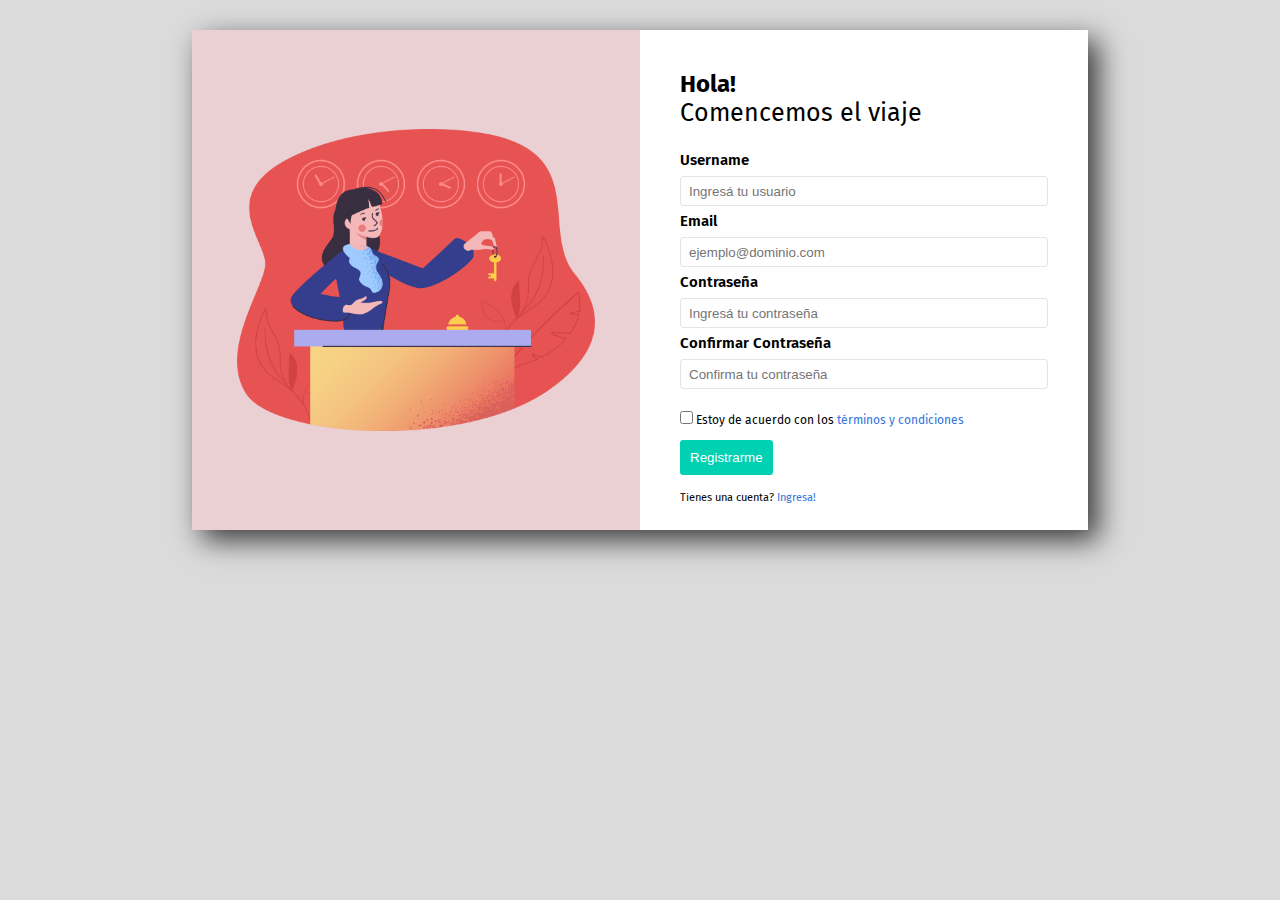
<file: index.html>
<!DOCTYPE html>
<html lang="en">
  <head>
    <meta charset="UTF-8" />
    <meta name="viewport" content="width=device-width, initial-scale=1.0" />
    <link rel="stylesheet" href="styles/style.css" />
    <link
      href="https://fonts.googleapis.com/css?family=Fira+Sans:300,400,600,700,800&display=swap"
      rel="stylesheet"/>
    <title>Tp_11_Registro</title>
  </head>
  <body>
    <div class="main">
      <div class="conteiner conteiner--img">
        <img class="conteiner__image" src="img/registro.png" />
      </div>

      <div class="conteiner conteiner--info">
        <form action="form" class="form">
          <h1 class="title">Hola!</h1>
          <h2 class="subtitle">Comencemos el viaje</h2>
          <div class="form form--item">
            <div class="form form--item">
              <label for="" class="form form--label">
                Username
              </label>
              <input
                class="form form--input"
                type="text"
                placeholder="Ingresá tu usuario"
              />
            </div>
            <div class="form form--item">
              <label for="" class="form form--label"> Email </label>
              <input
                class="form form--input"
                type="email"
                placeholder="ejemplo@dominio.com"
              />
            </div>
            <div class="form form--item">
              <label for="" class="form form--label">
                Contraseña
              </label>
              <input
                class="form form--input"
                type="password"
                placeholder="Ingresá tu contraseña"
              />
            </div>
            <div class="form form--item">
              <label for="" class="form form--label">
                Confirmar Contraseña
              </label>
              <input
                class="form form--input"
                type="password"
                placeholder="Confirma tu contraseña"
              />
            </div>
          </div>
          <div class="form__item__label">
            <label class="form form--checkbox_label">
              <input class="form__checkbox" type="checkbox" /> Estoy de acuerdo
              con los
              <a href="" class="links">términos y condiciones</a>
            </label>
          </div>
          <div class="form form--item__label">
            <div class="form__item__label">
              <button class="btn">Registrarme</button>
                <p class="form__legales">
                  Tienes una cuenta? <a class="links" href="">Ingresa!</a>
                </p>
             </div>
            </div>
        </div>
      </div>
    </form>
     
  </body>
</html>
</file>
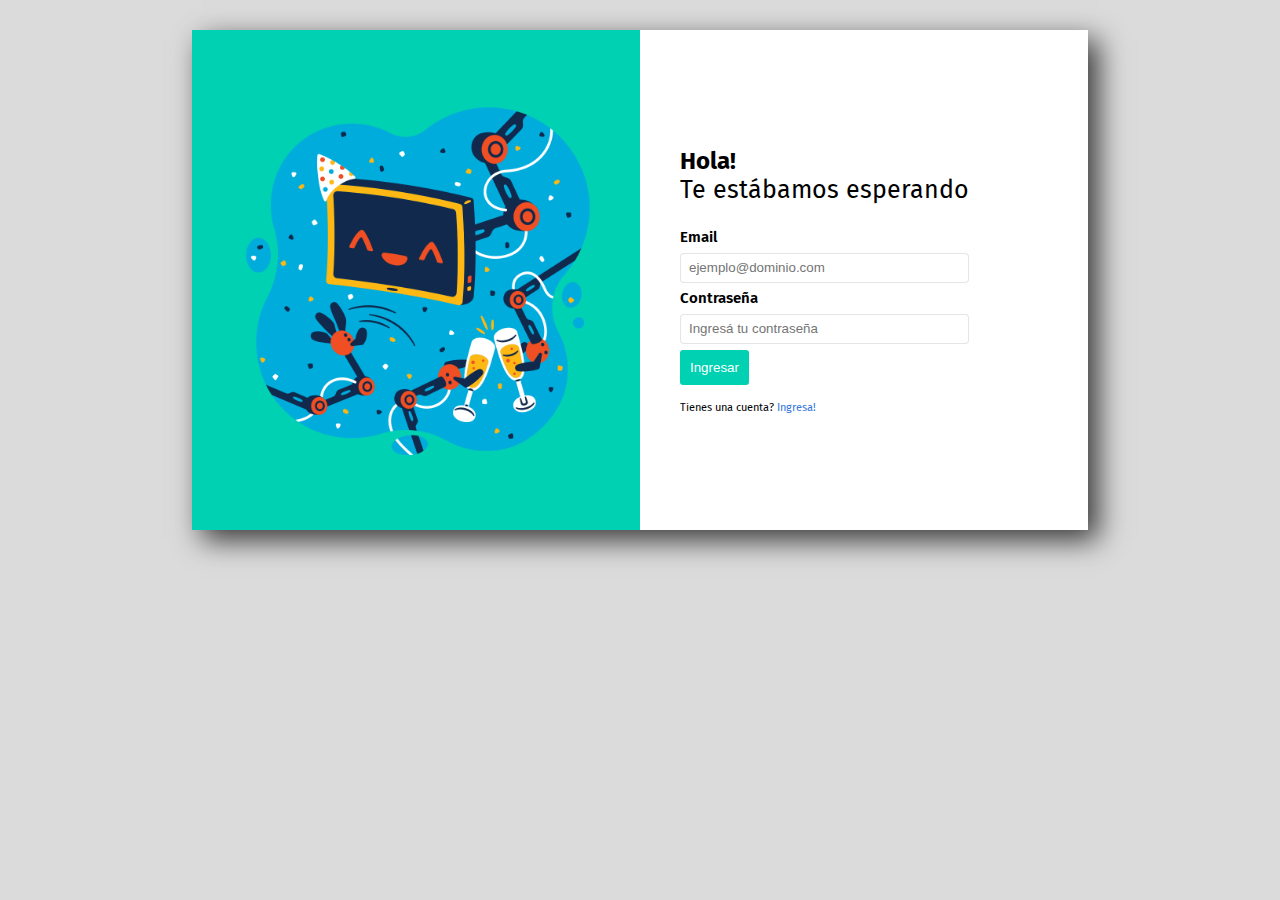
<file: index2.html>
<!DOCTYPE html>
<html lang="en">
<head>
    <meta charset="UTF-8" />
    <meta name="viewport" content="width=device-width, initial-scale=1.0" />
    <link href="https://fonts.googleapis.com/css?family=Fira+Sans:300,400,600,700,800&display=swap" rel="stylesheet"/>
    <link rel="stylesheet" href="styles2/style2.css"/>
    <title>Tp_11_login</title>
</head>
<body>
    <div class="main">
        <div class="conteiner conteiner--img">
            <img class="conteiner__image" src="img/login.png" />
        </div>
        <div class="conteiner conteiner--info">
            <form action="form" class="form">
                <h1 class="title">Hola!</h1>
                <h2 class="subtitle">Te estábamos esperando</h2>
                <div class="form form--item">
                    <div class="form form--item">
                        <label for="" class="form form--label"> Email </label>
                        <input class="form form--input" type="email" placeholder="ejemplo@dominio.com" />
                    </div>
                    <div class="form form--item">
                        <label for="" class="form form--label">
                            Contraseña
                        </label>
                        <input class="form form--input" type="password" placeholder="Ingresá tu contraseña" />
                    </div>
                </div>
                <div class="form form--item__label">
                    <div class="form__item__label">
                        <button class="btn">Ingresar</button>
                        <p class="form__legales">
                            Tienes una cuenta? <a class="links" href="">Ingresa!</a>
                        </p>
                    </div>
                </div>
        </div>
    </div>
    </form>

</body>

</html>
</file>
<file: styles/style.css>
@import url("https://fonts.googleapis.com/css?family=Fira+Sans:300,400,600,700&display=swap");
* {
  margin: 0;
  padding: 0;
  box-sizing: border-box;
}

.conteiner {
  width: 50%;
  display: flex;
}
.conteiner--img {
  background-color: #ebd0d3;
  justify-content: center;
  align-items: center;
}
.conteiner--info {
  background-color: white;
  flex-direction: column;
  padding: 40px;
}
.conteiner .conteiner__image {
  width: 80%;
  height: auto;
}

.title {
  font-size: 1.5rem;
}

.subtitle {
  font-size: 36px;
  font-weight: 400;
  font-size: 25px;
  margin-bottom: 20px;
}

.form--item {
  display: flex;
  flex-direction: column;
  justify-content: space-between;
  margin: 3px 0;
}
.form--input {
  height: 30px;
  border-radius: 4px;
  border: 1px solid #e1e1e1e1;
}
.form input::placeholder {
  padding: 8px;
}
.form--label {
  font-weight: 600;
  margin-bottom: 7px;
  font-size: 15px;
}
.form--checkbox_label {
  font-size: 12px;
}

.form__checkbox {
  margin: 1rem 0;
}

.form__legales {
  font-size: 11px;
  margin-top: 1rem;
}

.links {
  text-decoration: none;
  color: #3273dc;
}

.btn {
  background-color: #00d1b2;
  color: #fff;
  padding: 10px;
  border: none;
  border-radius: 3px;
}

.btn:hover {
  background-color: #00c4a7;
}

.btn:active {
  background-color: #00b89c;
}

body {
  font-family: "Fira Sans", sans-serif;
  background-color: #dbdbdb;
}

.main {
  width: 70%;
  height: 500px;
  display: flex;
  margin: 30px auto;
  box-shadow: 10px 10px 27px 0px rgba(0, 0, 0, 0.75);
}

/*# sourceMappingURL=style.css.map */
</file>
<file: styles2/style2.css>
@import url("https://fonts.googleapis.com/css?family=Fira+Sans:300,400,600,700&display=swap");
* {
  margin: 0;
  padding: 0;
  box-sizing: border-box;
}

.conteiner {
  width: 50%;
  display: flex;
}
.conteiner--img {
  background-color: #00d1b2;
  justify-content: center;
  align-items: center;
}
.conteiner--info {
  background-color: white;
  padding: 40px;
  align-items: center;
}
.conteiner .conteiner__image {
  width: 80%;
  height: auto;
}

.title {
  font-size: 1.5rem;
}

.subtitle {
  font-size: 36px;
  font-weight: 400;
  font-size: 25px;
  margin-bottom: 20px;
}

.form--item {
  display: flex;
  flex-direction: column;
  justify-content: space-between;
  margin: 3px 0;
}
.form--input {
  height: 30px;
  border-radius: 4px;
  border: 1px solid #e1e1e1e1;
}
.form input::placeholder {
  padding: 8px;
}
.form--label {
  font-weight: 600;
  margin-bottom: 7px;
  font-size: 15px;
}
.form--checkbox_label {
  font-size: 12px;
}

.form__checkbox {
  margin: 1rem 0;
}

.form__legales {
  font-size: 11px;
  margin-top: 1rem;
}

.links {
  text-decoration: none;
  color: #3273dc;
}

.btn {
  background-color: #00d1b2;
  color: #fff;
  padding: 10px;
  border: none;
  border-radius: 3px;
}

.btn:hover {
  background-color: #00c4a7;
}

.btn:active {
  background-color: #00b89c;
}

body {
  font-family: "Fira Sans", sans-serif;
  background-color: #dbdbdb;
}

.main {
  width: 70%;
  height: 500px;
  display: flex;
  margin: 30px auto;
  box-shadow: 10px 10px 27px 0px rgba(0, 0, 0, 0.75);
}

/*# sourceMappingURL=style2.css.map */
</file>
